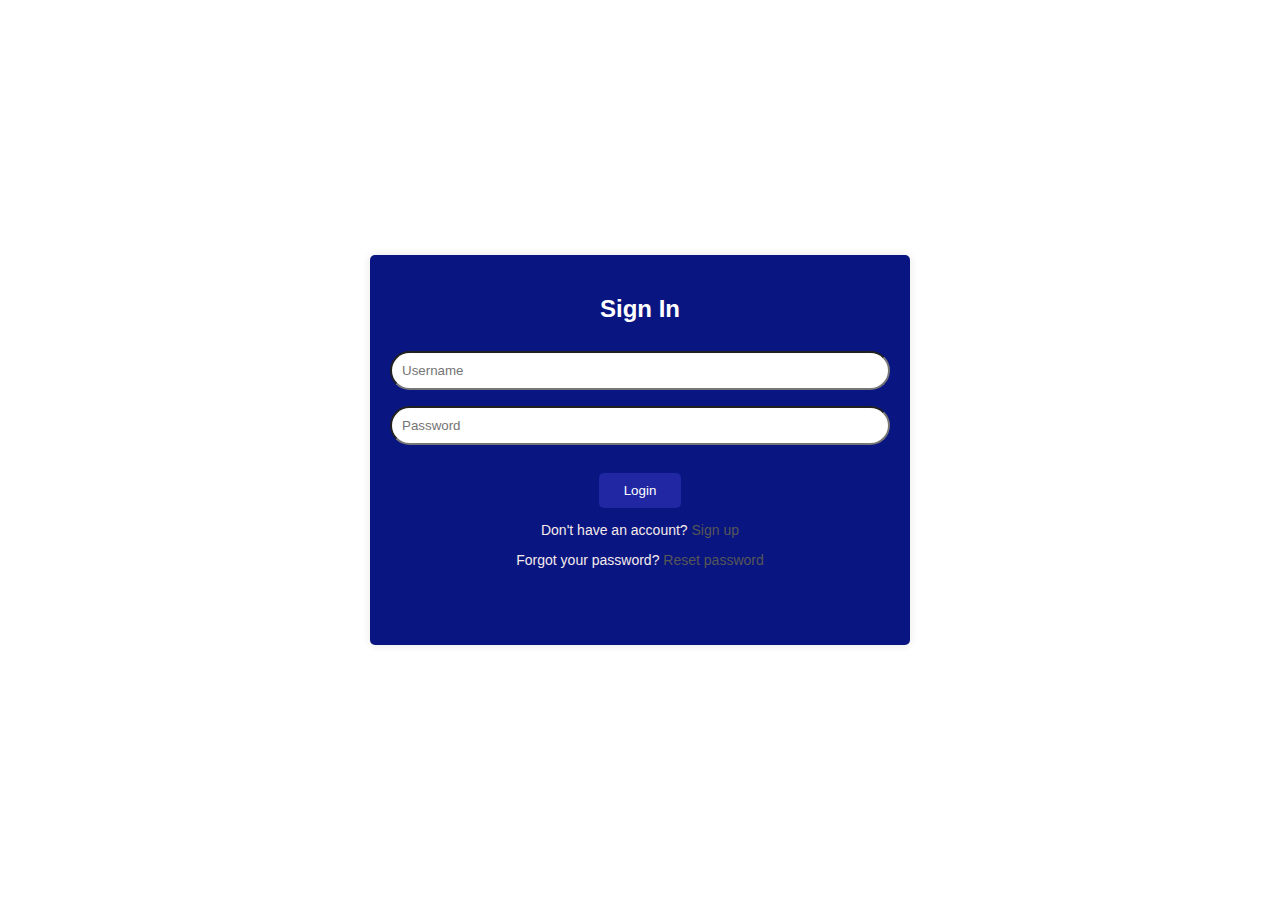
<file: login.html>
<!DOCTYPE html>
<html lang="en">
<head>
    <meta charset="UTF-8">
    <meta name="viewport" content="width=device-width, initial-scale=1.0">
    <link rel="stylesheet" href="login.css">
    <title>Login</title>
</head>
<body>
    <div class="container">
        <h2>Sign In</h2>
        <form action="#" method="post">
            <input type="text" placeholder="Username" name="username" required>
            <input type="password" placeholder="Password" name="password" required>
            <button type="submit"><a href="index.html">Login</a></button>
            <div class="alt-text">
                <p>Don't have an account? <a href="signup.html">Sign up</a></p>
                <p>Forgot your password? <a href="#">Reset password</a></p>
            </div>
        </form>
    </div>
    
</body>
</html>
</file>
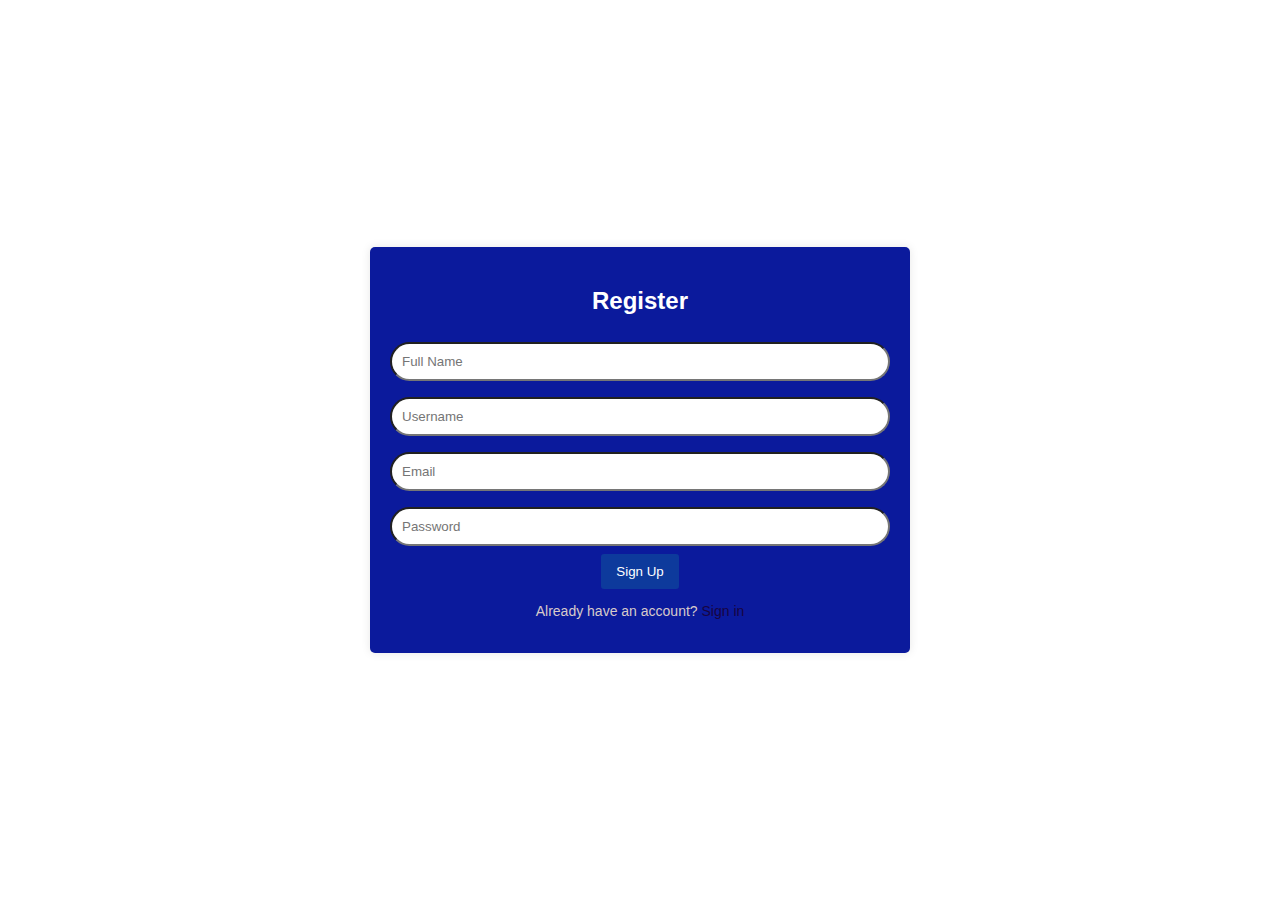
<file: signup.html>
<!DOCTYPE html>
<html lang="en">
<head>
    <meta charset="UTF-8">
    <meta name="viewport" content="width=device-width, initial-scale=1.0">
    <link rel="stylesheet" href="signup.css">
    <title>SignUp</title>
</head>
<body>
    <div class="container">
        <h2>Register</h2>
        <form action="#" method="post">
            <input type="text" placeholder="Full Name" name="fullname" required>
            <input type="text" placeholder="Username" name="username" required>
            <input type="email" placeholder="Email" name="email" required>
            <input type="password" placeholder="Password" name="password" required>
            <button type="submit">Sign Up</button>
            <div class="alt-text">
                <p>Already have an account? <a href="login.html">Sign in</a></p>
            </div>
        </form>
    </div>
</body>
</html>
</file>
<file: login.css>
body {
    font-family: Arial, sans-serif;
    margin: 0;
    padding: 0;
    display: flex;
    align-items: center;
    justify-content: center;
    height: 100vh;
}

.container {
    background-color: #091580;
    padding: 20px;
    border-radius: 5px;
    box-shadow: 0 0 10px rgba(0, 0, 0, 0.1);
    width: 500px;
    height: 350px;
    text-align: center;
}

h2 {
    color: #fff;
}

input {
    width: 100%;
    padding: 10px;
    margin: 8px 0;
    box-sizing: border-box;
    border-radius: 20px;
}

button {
    background-color: #2127a3;
    padding: 10px 25px;
    border: none;
    border-radius: 5px;
    cursor: pointer;
    margin: 20px 0 0 0;
}
button a{
    text-decoration: none;
    color: white;
}

.alt-text {
    margin-top: 10px;
    color: rgb(245, 235, 235);
    font-size: 14px;
}

.alt-text a {
    color: #575757;
    text-decoration: none;
}
</file>
<file: signup.css>
body {
    font-family: Arial, sans-serif;
    margin: 0;
    padding: 0;
    display: flex;
    align-items: center;
    justify-content: center;
    height: 100vh;
}

.container {
    background-color: #0b1a9c;
    padding: 20px;
    border-radius: 5px;
    box-shadow: 0 0 10px rgba(0, 0, 0, 0.1);
    width: 500px;
    text-align: center;
}

h2 {
    color: #fff;
}

input {
    width: 100%;
    padding: 10px;
    margin: 8px 0;
    box-sizing: border-box;
    border-radius: 20px;
}

button {
    background-color: #0d3a9c;
    color: white;
    padding: 10px 15px;
    border: none;
    border-radius: 3px;
    cursor: pointer;
}

.alt-text {
    margin-top: 10px;
    color: rgb(215, 202, 202);
    font-size: 14px;
}

.alt-text a {
    color: #180441;
    text-decoration: none;
}
</file>
